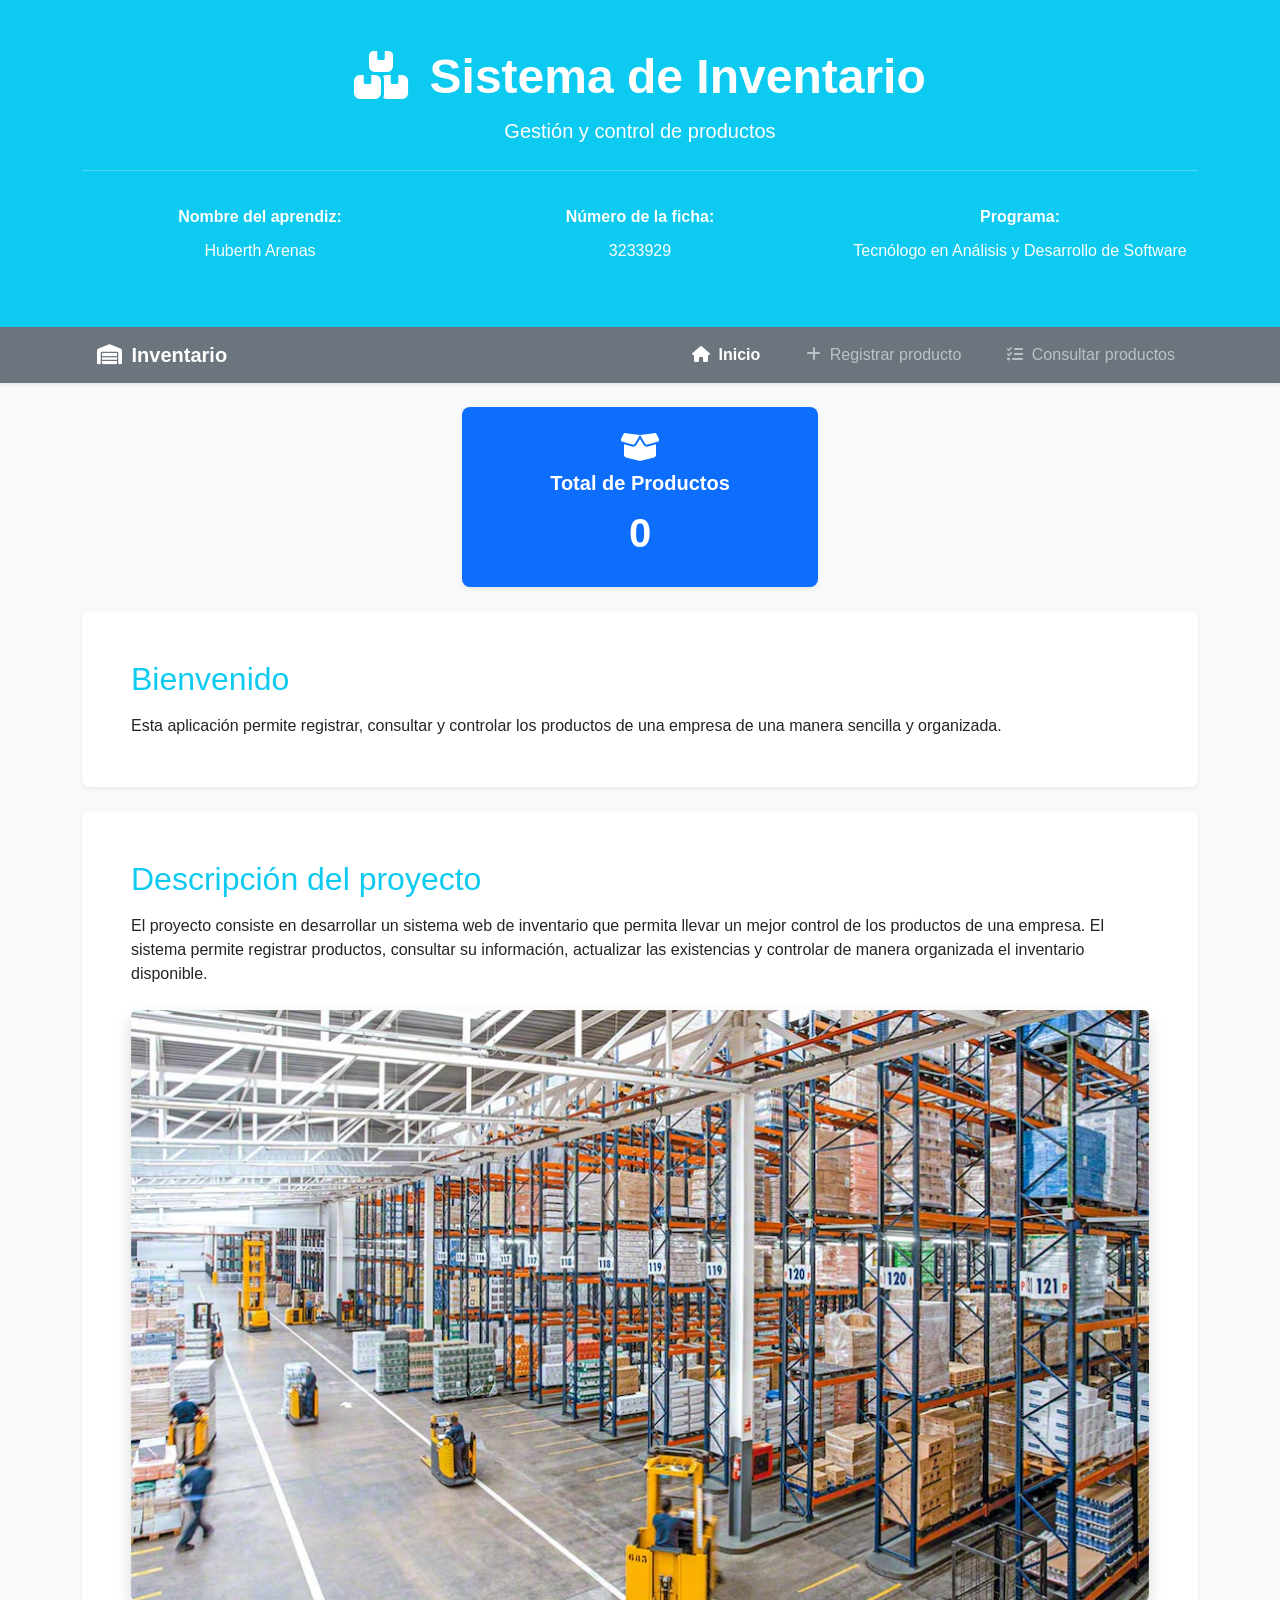
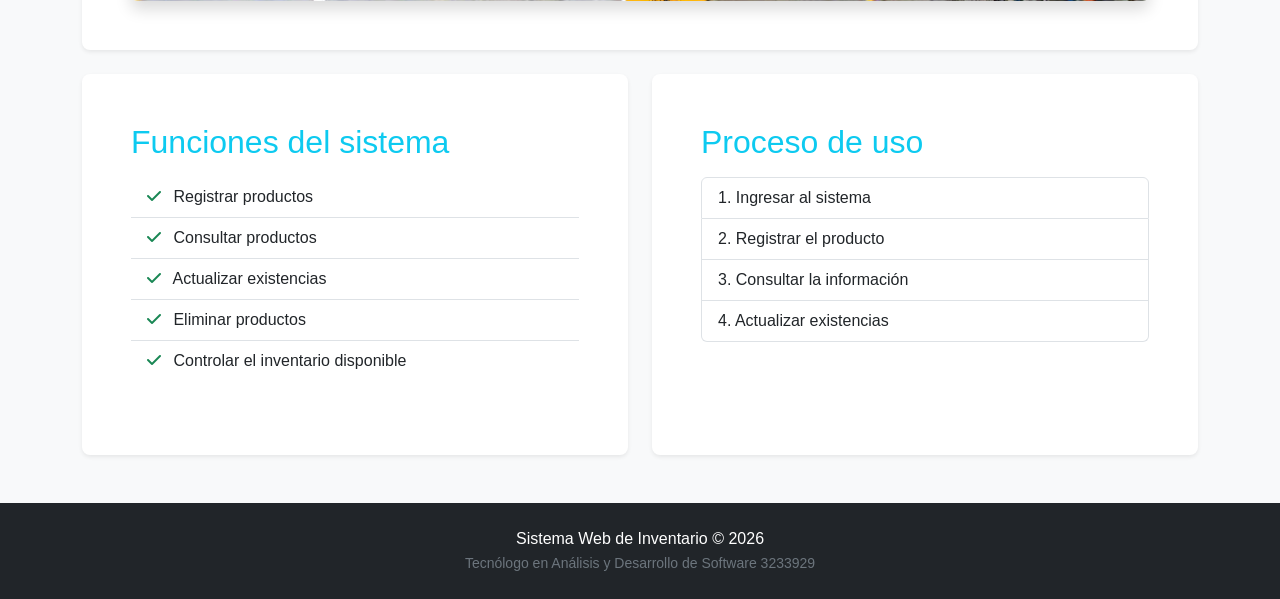
<file: index.html>
<!DOCTYPE html>
<html lang="es">
<head>
    <meta charset="UTF-8">
    <meta name="viewport" content="width=device-width, initial-scale=1.0">
    <title>Sistema de Inventario</title>

    <!-- Bootstrap CSS -->
    <link href="https://cdn.jsdelivr.net/npm/bootstrap@5.3.3/dist/css/bootstrap.min.css" rel="stylesheet">

    <!-- CSS propio -->
    <link rel="stylesheet" href="static/css/estilos.css">

    <!-- Font Awesome (Iconos) -->
    <link rel="stylesheet" href="https://cdnjs.cloudflare.com/ajax/libs/font-awesome/6.4.0/css/all.min.css">

</head>

<body class="bg-light">

    <!-- ENCABEZADO -->
    <header class="bg-info text-white text-center py-5 shadow-sm">

        <div class="container">

            <h1 class="display-5 fw-bold">
                <i class="fa-solid fa-boxes-stacked me-2"></i>
                Sistema de Inventario
            </h1>

            <p class="lead">
                Gestión y control de productos
            </p>

            <hr class="my-4">

            <div class="row justify-content-center">

                <div class="col-md-4">
                    <p class="mb-1">
                        <strong>Nombre del aprendiz:</strong>
                    </p>
                    <p>Huberth Arenas</p>
                </div>

                <div class="col-md-4">
                    <p class="mb-1">
                        <strong>Número de la ficha:</strong>
                    </p>
                    <p>3233929</p>
                </div>

                <div class="col-md-4">
                    <p class="mb-1">
                        <strong>Programa:</strong>
                    </p>
                    <p>Tecnólogo en Análisis y Desarrollo de Software</p>
                </div>

            </div>

        </div>

    </header>


    <!-- MENÚ -->
    <nav class="navbar navbar-expand-lg navbar-dark bg-secondary mb-4 shadow-sm">

        <div class="container">

            <a class="navbar-brand fw-bold" href="index.html">
                <i class="fa-solid fa-warehouse me-1"></i> Inventario
            </a>

            <div class="navbar-nav">

                <a class="nav-link active fw-bold" href="index.html">
                    <i class="fa-solid fa-house me-1"></i> Inicio
                </a>

                <a class="nav-link" href="registrar.html">
                    <i class="fa-solid fa-plus me-1"></i> Registrar producto
                </a>

                <a class="nav-link" href="productos.html">
                    <i class="fa-solid fa-list-check me-1"></i> Consultar productos
                </a>

            </div>

        </div>

    </nav>


    <!-- CONTENIDO PRINCIPAL -->
    <main class="container my-4">

        <!-- Indicador del Total de Productos (Centrado y dentro del container) -->
        <div class="row justify-content-center mb-4">
            <div class="col-md-4 col-sm-6">
                <div class="card text-white bg-primary shadow-sm border-0 rounded-3">
                    <div class="card-body text-center py-4">
                        <i class="fa-solid fa-box-open fa-2x mb-2"></i>
                        <h5 class="card-title fw-semibold">Total de Productos</h5>
                        <p class="card-text fs-1 fw-bold m-0" id="totalProductosIndex">0</p>
                    </div>
                </div>
            </div>
        </div>

        <!-- BIENVENIDA -->
        <section class="card shadow-sm border-0 rounded-3 mb-4">

            <div class="card-body p-4">

                <h2 class="text-info mb-3">
                    Bienvenido
                </h2>

                <p class="card-text">
                    Esta aplicación permite registrar, consultar y controlar
                    los productos de una empresa de una manera sencilla y organizada.
                </p>

            </div>

        </section>


        <!-- DESCRIPCIÓN -->
        <section class="card shadow-sm border-0 rounded-3 mb-4">

            <div class="card-body p-4">

                <h2 class="text-info mb-3">
                    Descripción del proyecto
                </h2>

                <p>
                    El proyecto consiste en desarrollar un sistema web de inventario
                    que permita llevar un mejor control de los productos de una
                    empresa. El sistema permite registrar productos, consultar su
                    información, actualizar las existencias y controlar de manera
                    organizada el inventario disponible.
                </p>

                <div class="text-center mt-4">

                    <img src="static/img/inventario.jpg" class="img-fluid rounded shadow" 
                    alt="Imagen relacionada con el sistema de inventario">

                </div>

            </div>

        </section>


        <!-- FUNCIONES Y PROCESO -->
        <div class="row g-4">

            <!-- FUNCIONES -->
            <div class="col-md-6">

                <section class="card shadow-sm border-0 rounded-3 h-100">

                    <div class="card-body p-4">

                        <h2 class="text-info">
                            Funciones del sistema
                        </h2>

                        <ul class="list-group list-group-flush mt-3">

                            <li class="list-group-item">
                                <i class="fa-solid fa-check text-success me-2"></i> Registrar productos
                            </li>

                            <li class="list-group-item">
                                <i class="fa-solid fa-check text-success me-2"></i> Consultar productos
                            </li>

                            <li class="list-group-item">
                                <i class="fa-solid fa-check text-success me-2"></i> Actualizar existencias
                            </li>

                            <li class="list-group-item">
                                <i class="fa-solid fa-check text-success me-2"></i> Eliminar productos
                            </li>

                            <li class="list-group-item">
                                <i class="fa-solid fa-check text-success me-2"></i> Controlar el inventario disponible
                            </li>

                        </ul>

                    </div>

                </section>

            </div>


            <!-- PROCESO -->
            <div class="col-md-6">

                <section class="card shadow-sm border-0 rounded-3 h-100">

                    <div class="card-body p-4">

                        <h2 class="text-info">
                            Proceso de uso
                        </h2>

                        <ol class="list-group list-group-numbered mt-3">

                            <li class="list-group-item">
                                Ingresar al sistema
                            </li>

                            <li class="list-group-item">
                                Registrar el producto
                            </li>

                            <li class="list-group-item">
                                Consultar la información
                            </li>

                            <li class="list-group-item">
                                Actualizar existencias
                            </li>

                        </ol>

                    </div>

                </section>

            </div>

        </div>

    </main>


    <!-- PIE DE PÁGINA -->
    <footer class="bg-dark text-white text-center py-4 mt-5">

        <p class="mb-0">
            Sistema Web de Inventario &copy; 2026
            <br>
            <small class="text-secondary">Tecnólogo en Análisis y Desarrollo de Software 3233929</small>
        </p>

    </footer>

    <!-- Bootstrap JS -->
    <script src="https://cdn.jsdelivr.net/npm/bootstrap@5.3.3/dist/js/bootstrap.bundle.min.js"></script>

    <!-- JAVASCRIPT PROPIO (NECESARIO PARA CARGAR EL CONTADOR) -->
    <script src="static/js/app.js"></script>

</body>
</html>
</file>
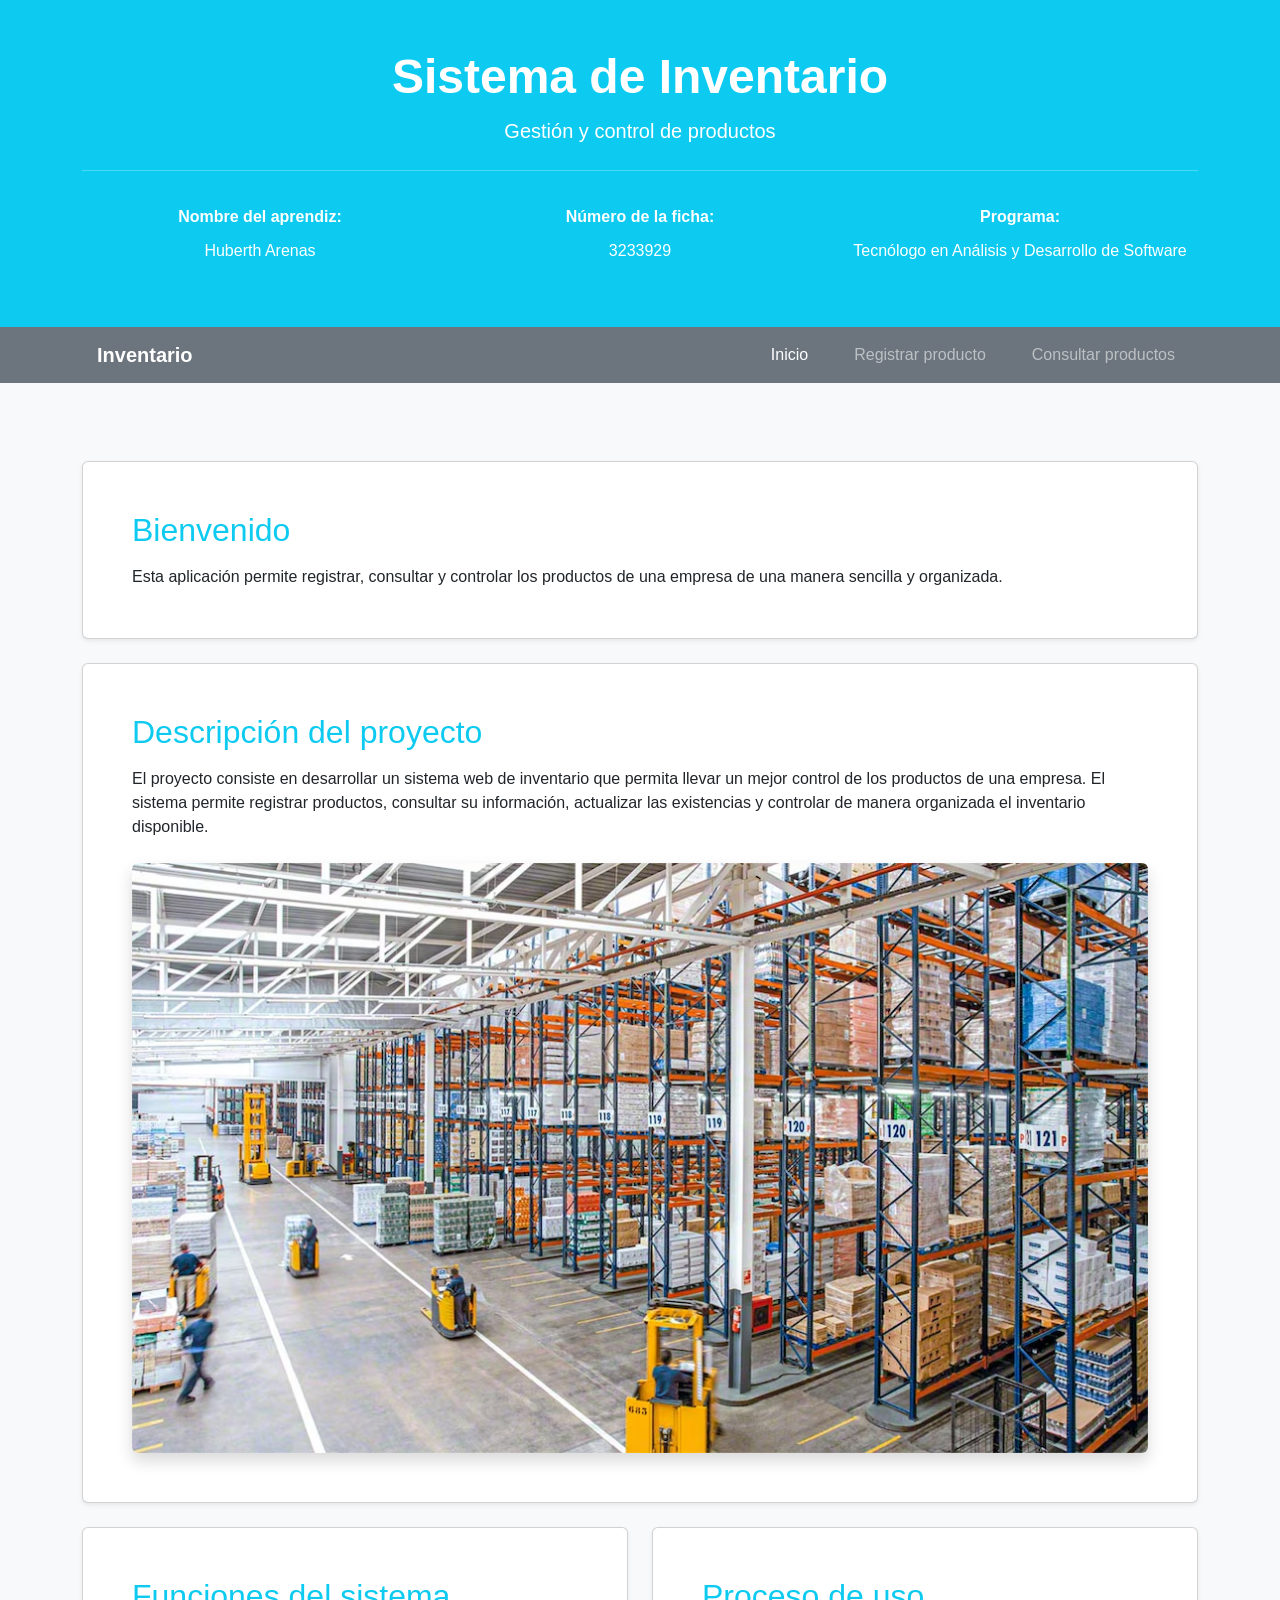
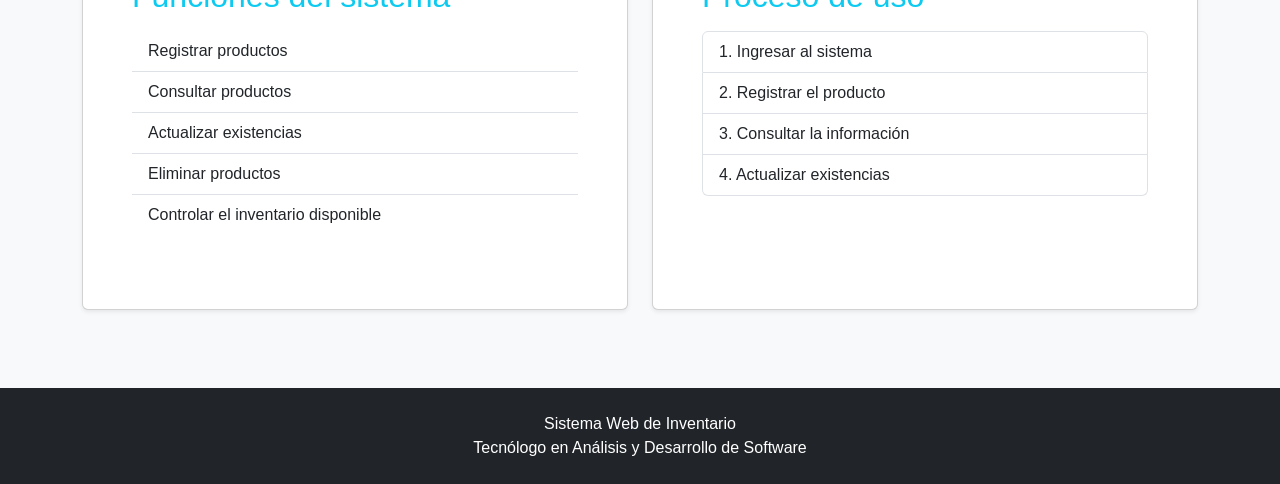
<file: static/index.html>
<!DOCTYPE html>
<html lang="es">
<head>
    <meta charset="UTF-8">
    <meta name="viewport" content="width=device-width, initial-scale=1.0">
    <title>Sistema de Inventario</title>

    <!-- Bootstrap CSS -->
    <link href="https://cdn.jsdelivr.net/npm/bootstrap@5.3.8/dist/css/bootstrap.min.css" rel="stylesheet">

    <!-- CSS propio -->
    <link rel="stylesheet" href="css/estilos.css">

    <!-- Font Awesome (Iconos) -->
    <link rel="stylesheet" href="https://cdnjs.cloudflare.com/ajax/libs/font-awesome/6.4.0/css/all.min.css">

</head>

<body class="bg-light">

    <!-- ENCABEZADO -->
    <header class="bg-info text-white text-center py-5">

        <div class="container">

            <h1 class="display-5 fw-bold">
                Sistema de Inventario
            </h1>

            <p class="lead">
                Gestión y control de productos
            </p>

            <hr class="my-4">

            <div class="row justify-content-center">

                <div class="col-md-4">
                    <p class="mb-1">
                        <strong>Nombre del aprendiz:</strong>
                    </p>
                    <p>Huberth Arenas</p>
                </div>

                <div class="col-md-4">
                    <p class="mb-1">
                        <strong>Número de la ficha:</strong>
                    </p>
                    <p>3233929</p>
                </div>

                <div class="col-md-4">
                    <p class="mb-1">
                        <strong>Programa:</strong>
                    </p>
                    <p>Tecnólogo en Análisis y Desarrollo de Software</p>
                </div>

            </div>

        </div>

    </header>


    <!-- MENÚ -->
    <nav class="navbar navbar-expand-lg navbar-dark bg-secondary">

        <div class="container">

            <a class="navbar-brand fw-bold" href="index.html">
                Inventario
            </a>

            <div class="navbar-nav">

                <a class="nav-link active" href="index.html">
                    Inicio
                </a>

                <a class="nav-link" href="registrar.html">
                    Registrar producto
                </a>

                <a class="nav-link" href="productos.html">
                    Consultar productos
                </a>

            </div>

        </div>

    </nav>


    <!-- CONTENIDO PRINCIPAL -->
    <main class="container py-5">

        <!-- BIENVENIDA -->
        <section class="card shadow-sm mb-4">

            <div class="card-body p-4">

                <h2 class="text-info mb-3">
                    Bienvenido
                </h2>

                <p class="card-text">
                    Esta aplicación permite registrar, consultar y controlar
                    los productos de una empresa de una manera sencilla y organizada.
                </p>

            </div>

        </section>


        <!-- DESCRIPCIÓN -->
        <section class="card shadow-sm mb-4">

            <div class="card-body p-4">

                <h2 class="text-info mb-3">
                    Descripción del proyecto
                </h2>

                <p>
                    El proyecto consiste en desarrollar un sistema web de inventario
                    que permita llevar un mejor control de los productos de una
                    empresa. El sistema permite registrar productos, consultar su
                    información, actualizar las existencias y controlar de manera
                    organizada el inventario disponible.
                </p>

                <div class="text-center mt-4">

                    <img src="img/inventario.jpg"
                         class="img-fluid rounded shadow"
                         alt="Imagen relacionada con el sistema de inventario">

                </div>

            </div>

        </section>


        <!-- FUNCIONES Y PROCESO -->
        <div class="row g-4">

            <!-- FUNCIONES -->
            <div class="col-md-6">

                <section class="card shadow-sm h-100">

                    <div class="card-body p-4">

                        <h2 class="text-info">
                            Funciones del sistema
                        </h2>

                        <ul class="list-group list-group-flush mt-3">

                            <li class="list-group-item">
                                Registrar productos
                            </li>

                            <li class="list-group-item">
                                Consultar productos
                            </li>

                            <li class="list-group-item">
                                Actualizar existencias
                            </li>

                            <li class="list-group-item">
                                Eliminar productos
                            </li>

                            <li class="list-group-item">
                                Controlar el inventario disponible
                            </li>

                        </ul>

                    </div>

                </section>

            </div>


            <!-- PROCESO -->
            <div class="col-md-6">

                <section class="card shadow-sm h-100">

                    <div class="card-body p-4">

                        <h2 class="text-info">
                            Proceso de uso
                        </h2>

                        <ol class="list-group list-group-numbered mt-3">

                            <li class="list-group-item">
                                Ingresar al sistema
                            </li>

                            <li class="list-group-item">
                                Registrar el producto
                            </li>

                            <li class="list-group-item">
                                Consultar la información
                            </li>

                            <li class="list-group-item">
                                Actualizar existencias
                            </li>

                        </ol>

                    </div>

                </section>

            </div>

        </div>

    </main>


    <!-- PIE DE PÁGINA -->
    <footer class="bg-dark text-white text-center py-4 mt-4">

        <p class="mb-0">
            Sistema Web de Inventario
            <br>
            Tecnólogo en Análisis y Desarrollo de Software
        </p>

    </footer>

</body>

</html>
</file>
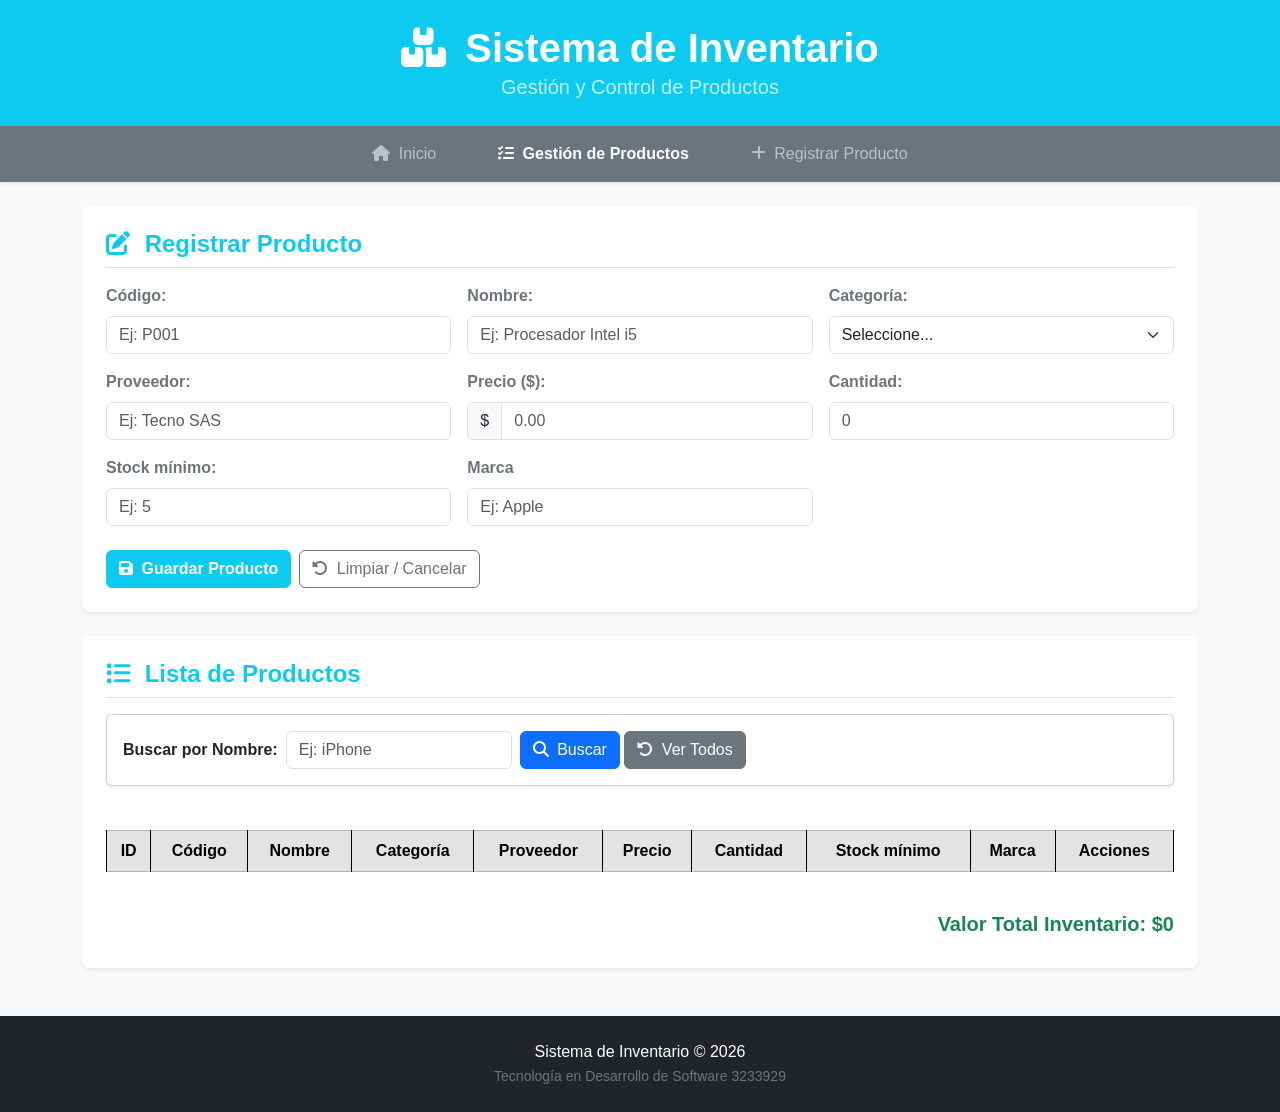
<file: productos.html>
<!DOCTYPE html>
<html lang="es">

<head>

    <meta charset="UTF-8">

    <meta name="viewport" content="width=device-width, initial-scale=1.0">

    <title>Gestión de Productos - Sistema de Inventario</title>


    <!-- =====================================================
         BOOTSTRAP 5
         ===================================================== -->

    <link
        href="https://cdn.jsdelivr.net/npm/bootstrap@5.3.3/dist/css/bootstrap.min.css"
        rel="stylesheet">


    <!-- =====================================================
         FONT AWESOME
         ===================================================== -->

    <link
        rel="stylesheet"
        href="https://cdnjs.cloudflare.com/ajax/libs/font-awesome/6.4.0/css/all.min.css">


    <!-- =====================================================
         CSS PROPIO
         ===================================================== -->

    <link rel="stylesheet" href="static/css/estilos.css">

</head>


<body class="bg-light">


    <!-- =====================================================
         ENCABEZADO PRINCIPAL
         ===================================================== -->

    <header class="bg-info text-white text-center py-4 shadow-sm">

        <div class="container">

            <h1 class="fw-bold m-0">

                <i class="fa-solid fa-boxes-stacked me-2"></i>

                Sistema de Inventario

            </h1>

            <p class="lead m-0 opacity-75">

                Gestión y Control de Productos

            </p>

        </div>

    </header>



    <!-- =====================================================
         MENÚ DE NAVEGACIÓN
         ===================================================== -->

    <nav class="navbar navbar-expand-lg navbar-dark bg-secondary mb-4 shadow-sm">

        <div class="container">


            <!-- Botón para dispositivos pequeños -->

            <button
                class="navbar-toggler"
                type="button"
                data-bs-toggle="collapse"
                data-bs-target="#menuNavegacion">

                <span class="navbar-toggler-icon"></span>

            </button>


            <div
                class="collapse navbar-collapse justify-content-center"
                id="menuNavegacion">


                <ul class="navbar-nav gap-3">


                    <!-- Inicio -->

                    <li class="nav-item">

                        <a
                            class="nav-link"
                            href="index.html">

                            <i class="fa-solid fa-house me-1"></i>

                            Inicio

                        </a>

                    </li>


                    <!-- Gestión de productos -->

                    <li class="nav-item">

                        <a
                            class="nav-link active fw-bold"
                            href="productos.html">

                            <i class="fa-solid fa-list-check me-1"></i>

                            Gestión de Productos

                        </a>

                    </li>


                    <!-- Registrar producto -->

                    <li class="nav-item">

                        <a
                            class="nav-link"
                            href="registrar.html">

                            <i class="fa-solid fa-plus me-1"></i>

                            Registrar Producto

                        </a>

                    </li>

                </ul>

            </div>

        </div>

    </nav>



    <!-- =====================================================
         CONTENEDOR PRINCIPAL
         ===================================================== -->

    <main class="container my-4">


        <!-- =================================================
             MENSAJES DE ALERTA
             ================================================= -->

        <div id="alertaMensaje"></div>



        <!-- =================================================
             FORMULARIO DE REGISTRO / ACTUALIZACIÓN
             ================================================= -->

        <section
            class="card border-0 shadow-sm rounded-3 p-4 mb-4 bg-white">


            <!-- Título del formulario -->

            <h2
                class="h4 text-info fw-bold mb-3 border-bottom pb-2"
                id="formTitulo">

                <i class="fa-solid fa-pen-to-square me-2"></i>

                Registrar Producto

            </h2>



            <!-- Formulario -->

            <form id="formProducto">


                <div class="row g-3">


                    <!-- =================================================
                         CÓDIGO
                         ================================================= -->

                    <div class="col-12 col-md-4">

                        <label
                            for="codigo"
                            class="form-label fw-semibold text-secondary">

                            Código:

                        </label>

                        <input
                            type="text"
                            class="form-control"
                            id="codigo"
                            name="codigo"
                            placeholder="Ej: P001"
                            required>

                    </div>



                    <!-- =================================================
                         NOMBRE
                         ================================================= -->

                    <div class="col-12 col-md-4">

                        <label
                            for="nombre"
                            class="form-label fw-semibold text-secondary">

                            Nombre:

                        </label>

                        <input
                            type="text"
                            class="form-control"
                            id="nombre"
                            name="nombre"
                            placeholder="Ej: Procesador Intel i5"
                            required>

                    </div>



                    <!-- =================================================
                         CATEGORÍA
                         ================================================= -->

                    <div class="col-12 col-md-4">

                        <label
                            for="categoria"
                            class="form-label fw-semibold text-secondary">

                            Categoría:

                        </label>

                        <select
                            class="form-select"
                            id="categoria"
                            name="categoria"
                            required>

                            <option value="">
                                Seleccione...
                            </option>

                            <option value="Tecnología">
                                Tecnología
                            </option>

                            <option value="Papelería">
                                Papelería
                            </option>

                            <option value="Accesorios">
                                Accesorios
                            </option>

                            <option value="Otros">
                                Otros
                            </option>

                        </select>

                    </div>



                    <!-- =================================================
                         PROVEEDOR
                         ================================================= -->

                    <div class="col-12 col-md-4">

                        <label
                            for="proveedor"
                            class="form-label fw-semibold text-secondary">

                            Proveedor:

                        </label>

                        <input
                            type="text"
                            class="form-control"
                            id="proveedor"
                            name="proveedor"
                            placeholder="Ej: Tecno SAS"
                            required>

                    </div>



                    <!-- =================================================
                         PRECIO
                         ================================================= -->

                    <div class="col-12 col-md-4">

                        <label
                            for="precio"
                            class="form-label fw-semibold text-secondary">

                            Precio ($):

                        </label>


                        <div class="input-group">

                            <span class="input-group-text">
                                $
                            </span>

                            <input
                                type="number"
                                class="form-control"
                                id="precio"
                                name="precio"
                                step="0.01"
                                min="0"
                                placeholder="0.00"
                                required>

                        </div>

                    </div>



                    <!-- =================================================
                         CANTIDAD
                         ================================================= -->

                    <div class="col-12 col-md-4">

                        <label
                            for="cantidad"
                            class="form-label fw-semibold text-secondary">

                            Cantidad:

                        </label>

                        <input
                            type="number"
                            class="form-control"
                            id="cantidad"
                            name="cantidad"
                            min="0"
                            placeholder="0"
                            required>

                    </div>



                    <!-- =================================================
                         STOCK MÍNIMO
                         ================================================= -->

                    <div class="col-12 col-md-4">

                        <label
                            for="stock_minimo"
                            class="form-label fw-semibold text-secondary">

                            Stock mínimo:

                        </label>

                        <input
                            type="number"
                            class="form-control"
                            id="stock_minimo"
                            name="stock_minimo"
                            min="0"
                            placeholder="Ej: 5"
                            required>

                    </div>


                    <!-- =================================================
                         Marca
                         ================================================= -->
                    <div class="col-12 col-md-4">

                        <label
                            for="marca"
                            class="form-label fw-semibold text-secondary">

                            Marca

                        </label>

                        <input
                            type="text"
                            class="form-control"
                            id="marca"
                            name="marca"
                            placeholder="Ej: Apple"
                            required>

                    </div>

                </div>



                <!-- =================================================
                     BOTONES DEL FORMULARIO
                     ================================================= -->

                <div class="mt-4 d-flex gap-2">


                    <!-- Guardar -->

                    <button
                        type="submit"
                        id="btnGuardar"
                        class="btn btn-info fw-semibold text-white">

                        <i class="fa-solid fa-floppy-disk me-1"></i>

                        Guardar Producto

                    </button>



                    <!-- Cancelar / Limpiar -->

                    <button
                        type="button"
                        id="btnCancelar"
                        class="btn btn-outline-secondary text-secondary"
                        onclick="cancelarEdicion()">

                        <i class="fa-solid fa-rotate-left me-1"></i>

                        Limpiar / Cancelar

                    </button>

                </div>

            </form>

        </section>



        <!-- =====================================================
             LISTA DE PRODUCTOS
             ===================================================== -->

        <section
            class="card border-0 shadow-sm rounded-3 p-4 bg-white">


            <!-- Título -->

            <h2 class="h4 text-info fw-bold mb-3 border-bottom pb-2">

                <i class="fa-solid fa-list me-2"></i>

                Lista de Productos

            </h2>

            <div class="card mb-4 shadow-sm">
    <div class="card-body">
        <div class="row g-2 align-items-center">
            <div class="col-auto">
                <label for="buscarNombre" class="col-form-label fw-bold">Buscar por Nombre:</label>
            </div>
            <div class="col-auto">
                <input type="text" id="buscarNombre" class="form-control" placeholder="Ej: iPhone">
            </div>
            <div class="col-auto">
                <button type="button" class="btn btn-primary" onclick="buscarProductoPorNombre()">
                    <i class="fa-solid fa-magnifying-glass me-1"></i> Buscar
                </button>
                <button type="button" class="btn btn-secondary" onclick="limpiarBusqueda()">
                    <i class="fa-solid fa-rotate-left me-1"></i> Ver Todos
                </button>
            </div>
        </div>
    </div>
</div>

            <!-- =================================================
                 TABLA
                 ================================================= -->

            <div class="table-responsive">

                <table
                    class="table table-bordered table-hover text-center align-middle">


                    <!-- Encabezado -->

                    <thead class="table-secondary">

                        <tr>

                            <th>ID</th>

                            <th>Código</th>

                            <th>Nombre</th>

                            <th>Categoría</th>

                            <th>Proveedor</th>

                            <th>Precio</th>

                            <th>Cantidad</th>

                            <th>Stock mínimo</th>

                            <th>Marca</th>

                            <th>Acciones</th>

                        </tr>

                    </thead>



                    <!-- Productos -->

                    <tbody id="tablaProductos">

                        <!-- JavaScript cargará los productos aquí -->

                    </tbody>


                </table>

            </div>



            <!-- =================================================
                 VALOR TOTAL DEL INVENTARIO
                 ================================================= -->

            <div class="text-end mt-4">

                <h5 class="fw-bold text-success">

                    Valor Total Inventario:

                    <span id="totalInventario">

                        $0

                    </span>

                </h5>

            </div>

        </section>

    </main>



    <!-- =====================================================
         PIE DE PÁGINA
         ===================================================== -->

    <footer
        class="bg-dark text-white text-center py-4 mt-5">

        <div class="container">

            <p class="m-0">

                Sistema de Inventario &copy; 2026

            </p>

            <small class="text-secondary">

                Tecnología en Desarrollo de Software 3233929

            </small>

        </div>

    </footer>



    <!-- =====================================================
         BOOTSTRAP JS
         ===================================================== -->

    <script
        src="https://cdn.jsdelivr.net/npm/bootstrap@5.3.3/dist/js/bootstrap.bundle.min.js">
    </script>



    <!-- =====================================================
         JAVASCRIPT PROPIO
         ===================================================== -->

    <!-- CORRECTO -->
    <script src="static/js/app.js"></script>

</body>

</html>
</file>
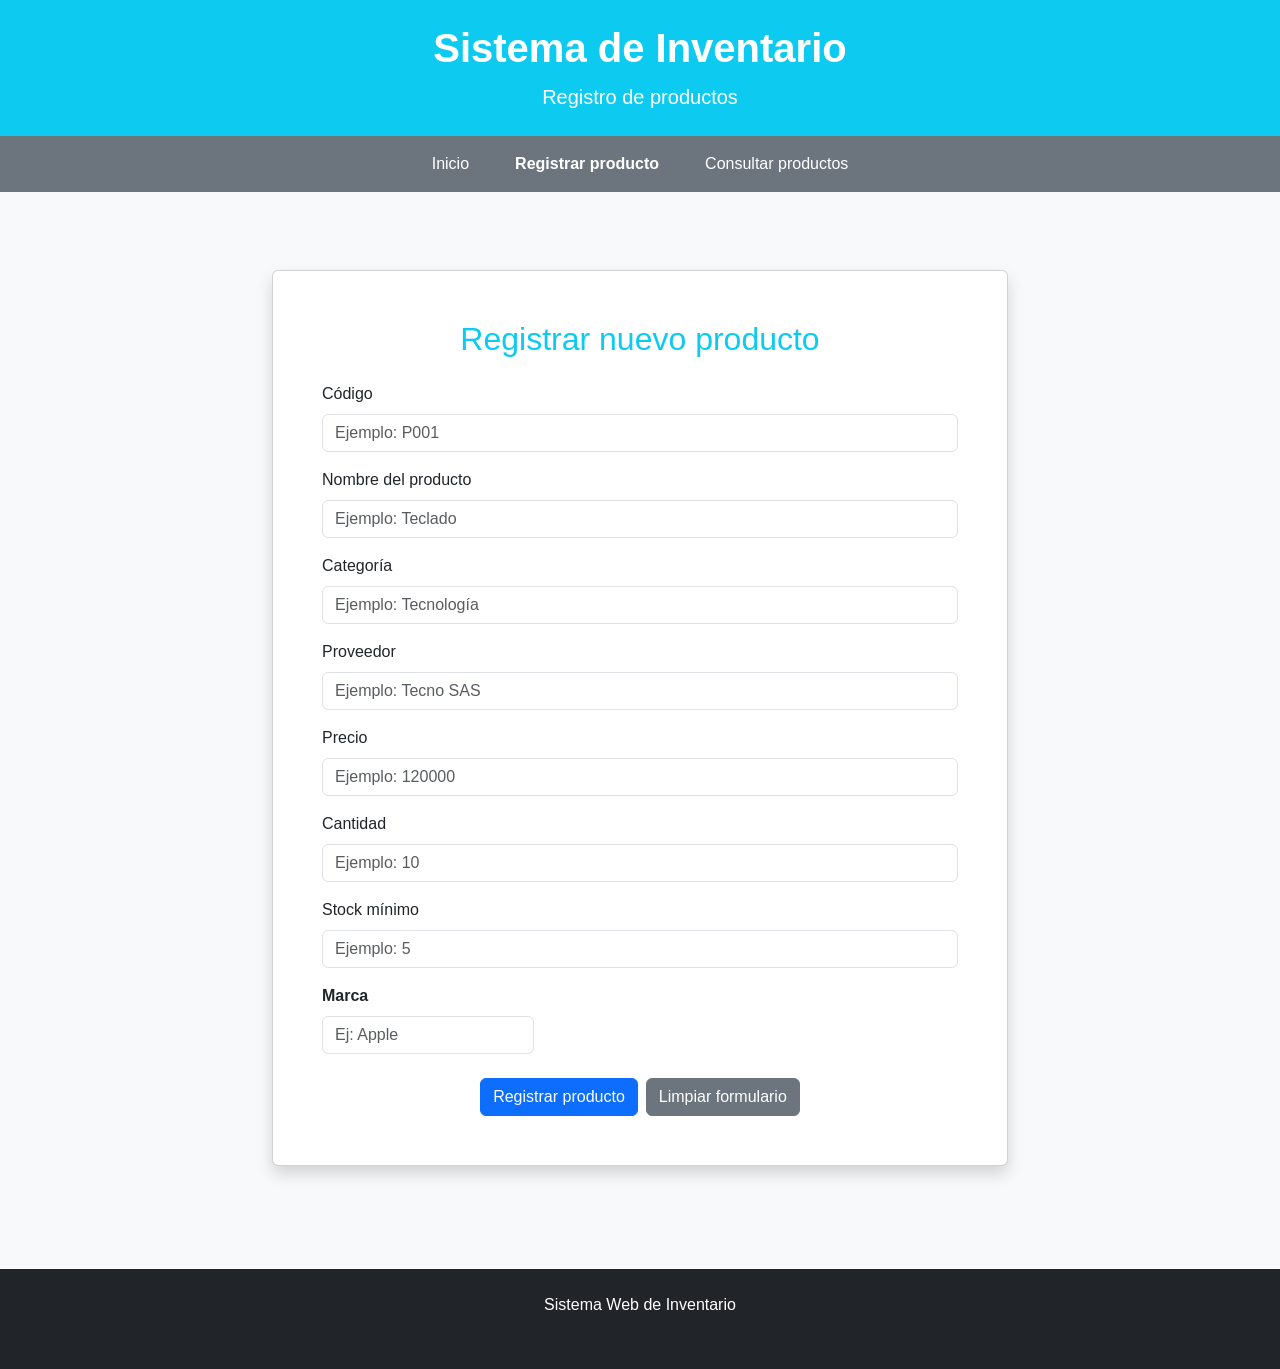
<file: registrar.html>
<!DOCTYPE html>
<html lang="es">

<head>
    <meta charset="UTF-8">
    <meta name="viewport" content="width=device-width, initial-scale=1.0">

    <title>Registrar producto</title>

    <!-- Bootstrap CSS -->
    <link href="https://cdn.jsdelivr.net/npm/bootstrap@5.3.8/dist/css/bootstrap.min.css" rel="stylesheet">

    <!-- CSS propio -->
    <link rel="stylesheet" href="static/css/estilos.css">
</head>

<body class="bg-light">

    <!-- =====================================================
         ENCABEZADO
         ===================================================== -->

    <header class="bg-info text-white text-center py-4 shadow">

        <div class="container">

            <h1 class="fw-bold">
                Sistema de Inventario
            </h1>

            <p class="lead mb-0">
                Registro de productos
            </p>

        </div>

    </header>


    <!-- =====================================================
         MENÚ DE NAVEGACIÓN
         ===================================================== -->

    <nav class="navbar navbar-dark bg-secondary">

        <div class="container justify-content-center">

            <div class="navbar-nav flex-row gap-3">

                <a class="nav-link text-white" href="index.html">
                    Inicio
                </a>

                <a class="nav-link text-white fw-bold" href="registrar.html">
                    Registrar producto
                </a>

                <a class="nav-link text-white" href="productos.html">
                    Consultar productos
                </a>

            </div>

        </div>

    </nav>


    <!-- =====================================================
         CONTENIDO PRINCIPAL
         ===================================================== -->

    <main class="container py-5">

        <div class="row justify-content-center">

            <div class="col-lg-8">

                <section class="card shadow">

                    <div class="card-body p-4">

                        <h2 class="text-center text-info mb-4">
                            Registrar nuevo producto
                        </h2>


                        <!-- =================================================
                             FORMULARIO DE REGISTRO
                             ================================================= -->

                        <form id="formProducto">


                            <!-- Código -->
                            <div class="mb-3">

                                <label for="codigo" class="form-label">
                                    Código
                                </label>

                                <input
                                    type="text"
                                    id="codigo"
                                    name="codigo"
                                    class="form-control"
                                    placeholder="Ejemplo: P001"
                                    required>

                            </div>


                            <!-- Nombre -->
                            <div class="mb-3">

                                <label for="nombre" class="form-label">
                                    Nombre del producto
                                </label>

                                <input
                                    type="text"
                                    id="nombre"
                                    name="nombre"
                                    class="form-control"
                                    placeholder="Ejemplo: Teclado"
                                    required>

                            </div>


                            <!-- Categoría -->
                            <div class="mb-3">

                                <label for="categoria" class="form-label">
                                    Categoría
                                </label>

                                <input
                                    type="text"
                                    id="categoria"
                                    name="categoria"
                                    class="form-control"
                                    placeholder="Ejemplo: Tecnología"
                                    required>

                            </div>


                            <!-- Proveedor -->
                            <div class="mb-3">

                                <label for="proveedor" class="form-label">
                                    Proveedor
                                </label>

                                <input
                                    type="text"
                                    id="proveedor"
                                    name="proveedor"
                                    class="form-control"
                                    placeholder="Ejemplo: Tecno SAS"
                                    required>

                            </div>


                            <!-- Precio -->
                            <div class="mb-3">

                                <label for="precio" class="form-label">
                                    Precio
                                </label>

                                <input
                                    type="number"
                                    id="precio"
                                    name="precio"
                                    class="form-control"
                                    placeholder="Ejemplo: 120000"
                                    min="0"
                                    step="0.01"
                                    required>

                            </div>


                            <!-- Cantidad -->
                            <div class="mb-3">

                                <label for="cantidad" class="form-label">
                                    Cantidad
                                </label>

                                <input
                                    type="number"
                                    id="cantidad"
                                    name="cantidad"
                                    class="form-control"
                                    placeholder="Ejemplo: 10"
                                    min="0"
                                    required>

                            </div>


                            <!-- Stock mínimo -->
                            <div class="mb-3">

                                <label for="stock_minimo" class="form-label">
                                    Stock mínimo
                                </label>

                                <input
                                    type="number"
                                    id="stock_minimo"
                                    name="stock_minimo"
                                    class="form-control"
                                    placeholder="Ejemplo: 5"
                                    min="0"
                                    required>

                            </div>

                            <!-- =================================================
                         Marca
                         ================================================= -->
                    <div class="col-12 col-md-4">

                        <label
                            for="marca"
                            class="form-label fw-semibold text-Primary">

                            Marca

                        </label>

                        <input
                            type="text"
                            class="form-control"
                            id="marca"
                            name="marca"
                            placeholder="Ej: Apple"
                            required>

                    </div>


                            <!-- =================================================
                                 BOTONES
                                 ================================================= -->

                            <div class="d-flex gap-2 justify-content-center mt-4">

                                <button
                                    type="submit"
                                    class="btn btn-primary">

                                    Registrar producto

                                </button>


                                <button
                                    type="reset"
                                    class="btn btn-secondary">

                                    Limpiar formulario

                                </button>

                            </div>

                        </form>

                    </div>

                </section>

            </div>

        </div>

    </main>


    <!-- =====================================================
         PIE DE PÁGINA
         ===================================================== -->

    <footer class="bg-dark text-white text-center py-4">

        <div class="container">

            <p class="mb-1">
                Sistema Web de Inventario
            </p>

            <small class="text-muted">
                Tecnólogo en Análisis y Desarrollo de Software (ADSO)
            </small>

        </div>

    </footer>


    <!-- =====================================================
         JAVASCRIPT
         ===================================================== -->

    <!-- Bootstrap JavaScript -->
    <script src="https://cdn.jsdelivr.net/npm/bootstrap@5.3.3/dist/js/bootstrap.bundle.min.js"></script>

    <!-- JavaScript propio -->
    <script src="static/js/app.js"></script>

</body>

</html>
</file>
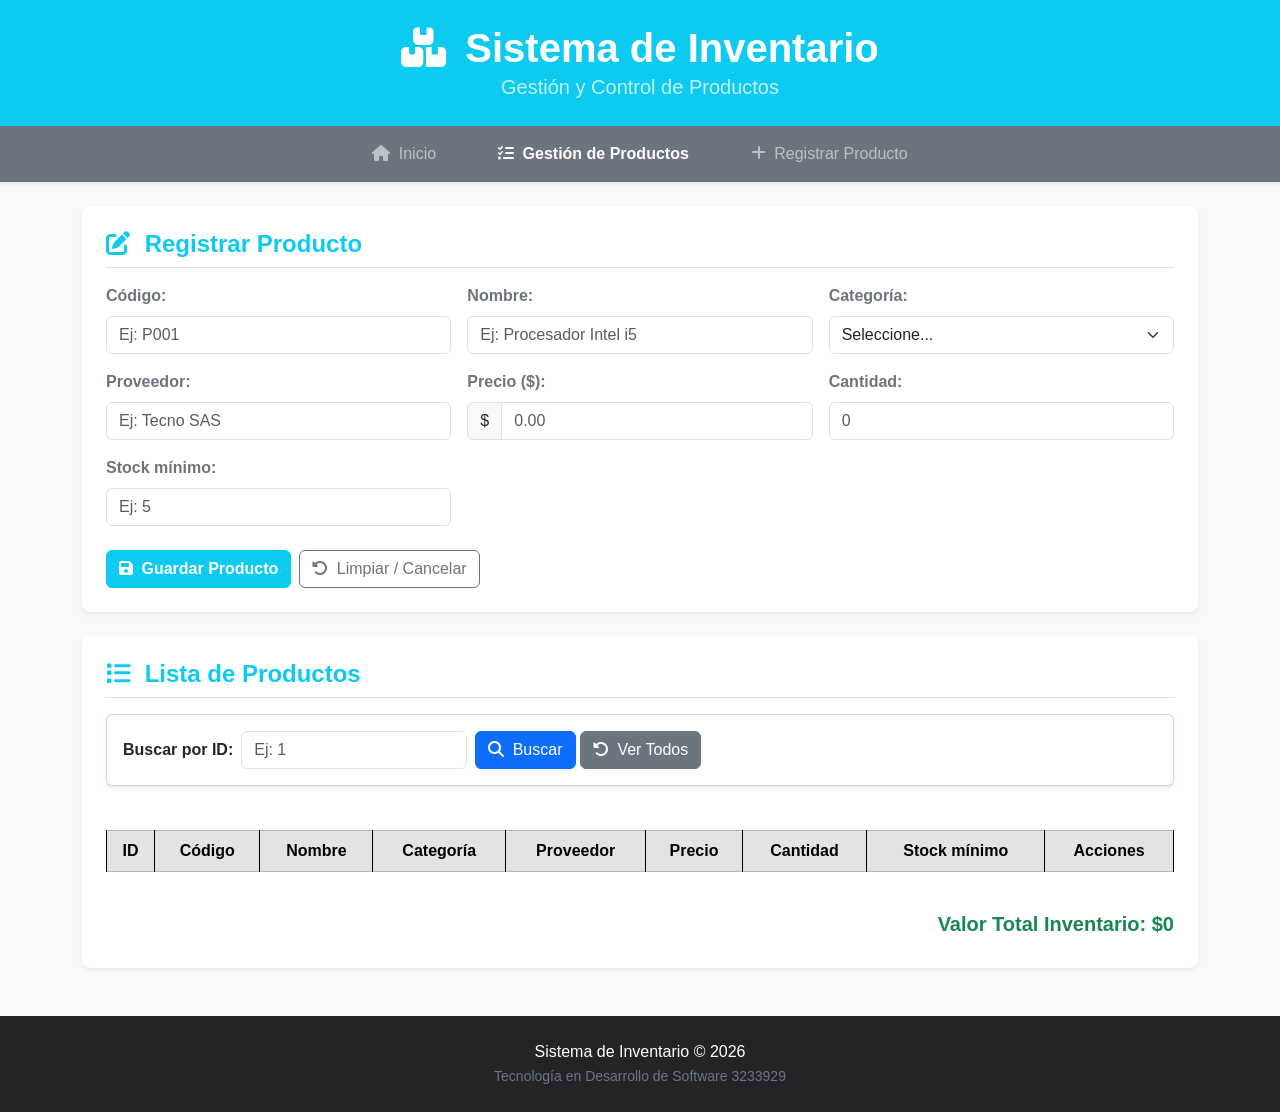
<file: static/productos.html>
<!DOCTYPE html>
<html lang="es">

<head>

    <meta charset="UTF-8">

    <meta name="viewport" content="width=device-width, initial-scale=1.0">

    <title>Gestión de Productos - Sistema de Inventario</title>


    <!-- =====================================================
         BOOTSTRAP 5
         ===================================================== -->

    <link
        href="https://cdn.jsdelivr.net/npm/bootstrap@5.3.3/dist/css/bootstrap.min.css"
        rel="stylesheet">


    <!-- =====================================================
         FONT AWESOME
         ===================================================== -->

    <link
        rel="stylesheet"
        href="https://cdnjs.cloudflare.com/ajax/libs/font-awesome/6.4.0/css/all.min.css">


    <!-- =====================================================
         CSS PROPIO
         ===================================================== -->

    <link
        rel="stylesheet"
        href="css/estilos.css">

</head>


<body class="bg-light">


    <!-- =====================================================
         ENCABEZADO PRINCIPAL
         ===================================================== -->

    <header class="bg-info text-white text-center py-4 shadow-sm">

        <div class="container">

            <h1 class="fw-bold m-0">

                <i class="fa-solid fa-boxes-stacked me-2"></i>

                Sistema de Inventario

            </h1>

            <p class="lead m-0 opacity-75">

                Gestión y Control de Productos

            </p>

        </div>

    </header>



    <!-- =====================================================
         MENÚ DE NAVEGACIÓN
         ===================================================== -->

    <nav class="navbar navbar-expand-lg navbar-dark bg-secondary mb-4 shadow-sm">

        <div class="container">


            <!-- Botón para dispositivos pequeños -->

            <button
                class="navbar-toggler"
                type="button"
                data-bs-toggle="collapse"
                data-bs-target="#menuNavegacion">

                <span class="navbar-toggler-icon"></span>

            </button>


            <div
                class="collapse navbar-collapse justify-content-center"
                id="menuNavegacion">


                <ul class="navbar-nav gap-3">


                    <!-- Inicio -->

                    <li class="nav-item">

                        <a
                            class="nav-link"
                            href="index.html">

                            <i class="fa-solid fa-house me-1"></i>

                            Inicio

                        </a>

                    </li>


                    <!-- Gestión de productos -->

                    <li class="nav-item">

                        <a
                            class="nav-link active fw-bold"
                            href="productos.html">

                            <i class="fa-solid fa-list-check me-1"></i>

                            Gestión de Productos

                        </a>

                    </li>


                    <!-- Registrar producto -->

                    <li class="nav-item">

                        <a
                            class="nav-link"
                            href="registrar.html">

                            <i class="fa-solid fa-plus me-1"></i>

                            Registrar Producto

                        </a>

                    </li>

                </ul>

            </div>

        </div>

    </nav>



    <!-- =====================================================
         CONTENEDOR PRINCIPAL
         ===================================================== -->

    <main class="container my-4">


        <!-- =================================================
             MENSAJES DE ALERTA
             ================================================= -->

        <div id="alertaMensaje"></div>



        <!-- =================================================
             FORMULARIO DE REGISTRO / ACTUALIZACIÓN
             ================================================= -->

        <section
            class="card border-0 shadow-sm rounded-3 p-4 mb-4 bg-white">


            <!-- Título del formulario -->

            <h2
                class="h4 text-info fw-bold mb-3 border-bottom pb-2"
                id="formTitulo">

                <i class="fa-solid fa-pen-to-square me-2"></i>

                Registrar Producto

            </h2>



            <!-- Formulario -->

            <form id="formProducto">


                <div class="row g-3">


                    <!-- =================================================
                         CÓDIGO
                         ================================================= -->

                    <div class="col-12 col-md-4">

                        <label
                            for="codigo"
                            class="form-label fw-semibold text-secondary">

                            Código:

                        </label>

                        <input
                            type="text"
                            class="form-control"
                            id="codigo"
                            name="codigo"
                            placeholder="Ej: P001"
                            required>

                    </div>



                    <!-- =================================================
                         NOMBRE
                         ================================================= -->

                    <div class="col-12 col-md-4">

                        <label
                            for="nombre"
                            class="form-label fw-semibold text-secondary">

                            Nombre:

                        </label>

                        <input
                            type="text"
                            class="form-control"
                            id="nombre"
                            name="nombre"
                            placeholder="Ej: Procesador Intel i5"
                            required>

                    </div>



                    <!-- =================================================
                         CATEGORÍA
                         ================================================= -->

                    <div class="col-12 col-md-4">

                        <label
                            for="categoria"
                            class="form-label fw-semibold text-secondary">

                            Categoría:

                        </label>

                        <select
                            class="form-select"
                            id="categoria"
                            name="categoria"
                            required>

                            <option value="">
                                Seleccione...
                            </option>

                            <option value="Tecnología">
                                Tecnología
                            </option>

                            <option value="Papelería">
                                Papelería
                            </option>

                            <option value="Accesorios">
                                Accesorios
                            </option>

                            <option value="Otros">
                                Otros
                            </option>

                        </select>

                    </div>



                    <!-- =================================================
                         PROVEEDOR
                         ================================================= -->

                    <div class="col-12 col-md-4">

                        <label
                            for="proveedor"
                            class="form-label fw-semibold text-secondary">

                            Proveedor:

                        </label>

                        <input
                            type="text"
                            class="form-control"
                            id="proveedor"
                            name="proveedor"
                            placeholder="Ej: Tecno SAS"
                            required>

                    </div>



                    <!-- =================================================
                         PRECIO
                         ================================================= -->

                    <div class="col-12 col-md-4">

                        <label
                            for="precio"
                            class="form-label fw-semibold text-secondary">

                            Precio ($):

                        </label>


                        <div class="input-group">

                            <span class="input-group-text">
                                $
                            </span>

                            <input
                                type="number"
                                class="form-control"
                                id="precio"
                                name="precio"
                                step="0.01"
                                min="0"
                                placeholder="0.00"
                                required>

                        </div>

                    </div>



                    <!-- =================================================
                         CANTIDAD
                         ================================================= -->

                    <div class="col-12 col-md-4">

                        <label
                            for="cantidad"
                            class="form-label fw-semibold text-secondary">

                            Cantidad:

                        </label>

                        <input
                            type="number"
                            class="form-control"
                            id="cantidad"
                            name="cantidad"
                            min="0"
                            placeholder="0"
                            required>

                    </div>



                    <!-- =================================================
                         STOCK MÍNIMO
                         ================================================= -->

                    <div class="col-12 col-md-4">

                        <label
                            for="stock_minimo"
                            class="form-label fw-semibold text-secondary">

                            Stock mínimo:

                        </label>

                        <input
                            type="number"
                            class="form-control"
                            id="stock_minimo"
                            name="stock_minimo"
                            min="0"
                            placeholder="Ej: 5"
                            required>

                    </div>

                </div>



                <!-- =================================================
                     BOTONES DEL FORMULARIO
                     ================================================= -->

                <div class="mt-4 d-flex gap-2">


                    <!-- Guardar -->

                    <button
                        type="submit"
                        id="btnGuardar"
                        class="btn btn-info fw-semibold text-white">

                        <i class="fa-solid fa-floppy-disk me-1"></i>

                        Guardar Producto

                    </button>



                    <!-- Cancelar / Limpiar -->

                    <button
                        type="button"
                        id="btnCancelar"
                        class="btn btn-outline-secondary text-secondary"
                        onclick="cancelarEdicion()">

                        <i class="fa-solid fa-rotate-left me-1"></i>

                        Limpiar / Cancelar

                    </button>

                </div>

            </form>

        </section>



        <!-- =====================================================
             LISTA DE PRODUCTOS
             ===================================================== -->

        <section
            class="card border-0 shadow-sm rounded-3 p-4 bg-white">


            <!-- Título -->

            <h2 class="h4 text-info fw-bold mb-3 border-bottom pb-2">

                <i class="fa-solid fa-list me-2"></i>

                Lista de Productos

            </h2>

            <div class="card mb-4 shadow-sm">
    <div class="card-body">
        <div class="row g-2 align-items-center">
            <div class="col-auto">
                <label for="buscarId" class="col-form-label fw-bold">Buscar por ID:</label>
            </div>
            <div class="col-auto">
                <input type="number" id="buscarId" class="form-control" placeholder="Ej: 1" min="1">
            </div>
            <div class="col-auto">
                <button type="button" class="btn btn-primary" onclick="buscarProductoPorId()">
                    <i class="fa-solid fa-magnifying-glass me-1"></i> Buscar
                </button>
                <button type="button" class="btn btn-secondary" onclick="limpiarBusqueda()">
                    <i class="fa-solid fa-rotate-left me-1"></i> Ver Todos
                </button>
            </div>
        </div>
    </div>
</div>

            <!-- =================================================
                 TABLA
                 ================================================= -->

            <div class="table-responsive">

                <table
                    class="table table-bordered table-hover text-center align-middle">


                    <!-- Encabezado -->

                    <thead class="table-secondary">

                        <tr>

                            <th>ID</th>

                            <th>Código</th>

                            <th>Nombre</th>

                            <th>Categoría</th>

                            <th>Proveedor</th>

                            <th>Precio</th>

                            <th>Cantidad</th>

                            <th>Stock mínimo</th>

                            <th>Acciones</th>

                        </tr>

                    </thead>



                    <!-- Productos -->

                    <tbody id="tablaProductos">

                        <!-- JavaScript cargará los productos aquí -->

                    </tbody>


                </table>

            </div>



            <!-- =================================================
                 VALOR TOTAL DEL INVENTARIO
                 ================================================= -->

            <div class="text-end mt-4">

                <h5 class="fw-bold text-success">

                    Valor Total Inventario:

                    <span id="totalInventario">

                        $0

                    </span>

                </h5>

            </div>

        </section>

    </main>



    <!-- =====================================================
         PIE DE PÁGINA
         ===================================================== -->

    <footer
        class="bg-dark text-white text-center py-4 mt-5">

        <div class="container">

            <p class="m-0">

                Sistema de Inventario &copy; 2026

            </p>

            <small class="text-secondary">

                Tecnología en Desarrollo de Software 3233929

            </small>

        </div>

    </footer>



    <!-- =====================================================
         BOOTSTRAP JS
         ===================================================== -->

    <script
        src="https://cdn.jsdelivr.net/npm/bootstrap@5.3.3/dist/js/bootstrap.bundle.min.js">
    </script>



    <!-- =====================================================
         JAVASCRIPT PROPIO
         ===================================================== -->

    <script src="js/app.js"></script>

</body>

</html>
</file>
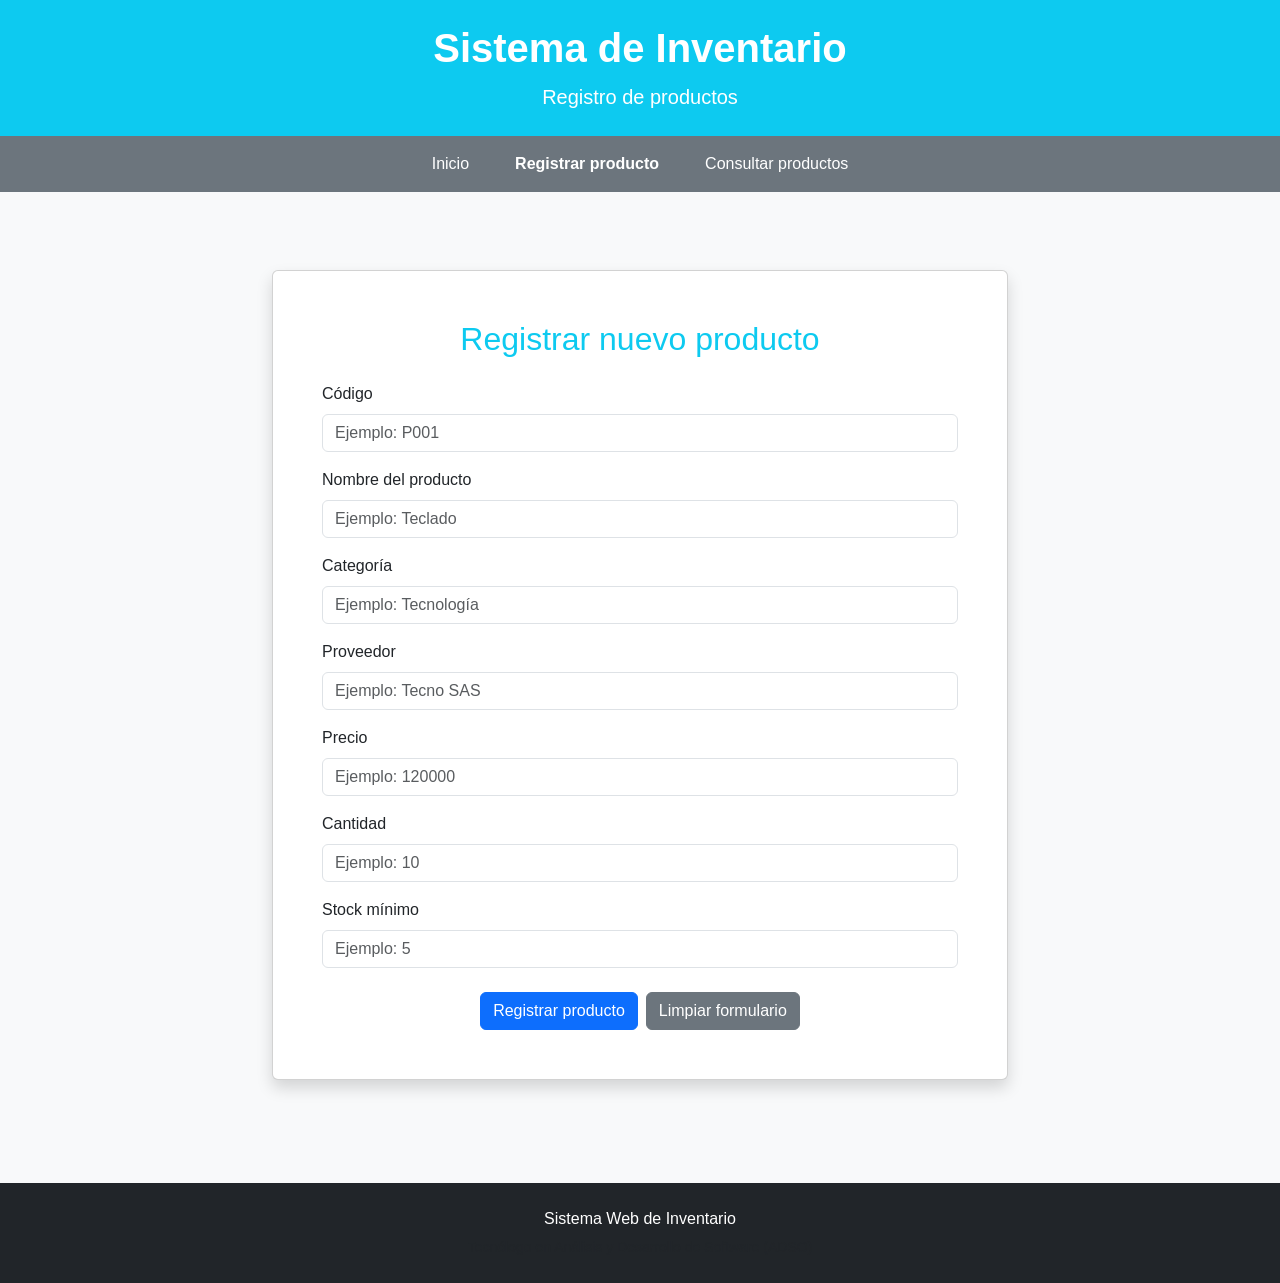
<file: static/registrar.html>
<!DOCTYPE html>
<html lang="es">

<head>
    <meta charset="UTF-8">
    <meta name="viewport" content="width=device-width, initial-scale=1.0">

    <title>Registrar producto</title>

    <!-- Bootstrap CSS -->
    <link href="https://cdn.jsdelivr.net/npm/bootstrap@5.3.8/dist/css/bootstrap.min.css" rel="stylesheet">

    <!-- CSS propio -->
    <link rel="stylesheet" href="css/estilos.css">
</head>

<body class="bg-light">

    <!-- =====================================================
         ENCABEZADO
         ===================================================== -->

    <header class="bg-info text-white text-center py-4 shadow">

        <div class="container">

            <h1 class="fw-bold">
                Sistema de Inventario
            </h1>

            <p class="lead mb-0">
                Registro de productos
            </p>

        </div>

    </header>


    <!-- =====================================================
         MENÚ DE NAVEGACIÓN
         ===================================================== -->

    <nav class="navbar navbar-dark bg-secondary">

        <div class="container justify-content-center">

            <div class="navbar-nav flex-row gap-3">

                <a class="nav-link text-white" href="index.html">
                    Inicio
                </a>

                <a class="nav-link text-white fw-bold" href="registrar.html">
                    Registrar producto
                </a>

                <a class="nav-link text-white" href="productos.html">
                    Consultar productos
                </a>

            </div>

        </div>

    </nav>


    <!-- =====================================================
         CONTENIDO PRINCIPAL
         ===================================================== -->

    <main class="container py-5">

        <div class="row justify-content-center">

            <div class="col-lg-8">

                <section class="card shadow">

                    <div class="card-body p-4">

                        <h2 class="text-center text-info mb-4">
                            Registrar nuevo producto
                        </h2>


                        <!-- =================================================
                             FORMULARIO DE REGISTRO
                             ================================================= -->

                        <form id="formProducto">


                            <!-- Código -->
                            <div class="mb-3">

                                <label for="codigo" class="form-label">
                                    Código
                                </label>

                                <input
                                    type="text"
                                    id="codigo"
                                    name="codigo"
                                    class="form-control"
                                    placeholder="Ejemplo: P001"
                                    required>

                            </div>


                            <!-- Nombre -->
                            <div class="mb-3">

                                <label for="nombre" class="form-label">
                                    Nombre del producto
                                </label>

                                <input
                                    type="text"
                                    id="nombre"
                                    name="nombre"
                                    class="form-control"
                                    placeholder="Ejemplo: Teclado"
                                    required>

                            </div>


                            <!-- Categoría -->
                            <div class="mb-3">

                                <label for="categoria" class="form-label">
                                    Categoría
                                </label>

                                <input
                                    type="text"
                                    id="categoria"
                                    name="categoria"
                                    class="form-control"
                                    placeholder="Ejemplo: Tecnología"
                                    required>

                            </div>


                            <!-- Proveedor -->
                            <div class="mb-3">

                                <label for="proveedor" class="form-label">
                                    Proveedor
                                </label>

                                <input
                                    type="text"
                                    id="proveedor"
                                    name="proveedor"
                                    class="form-control"
                                    placeholder="Ejemplo: Tecno SAS"
                                    required>

                            </div>


                            <!-- Precio -->
                            <div class="mb-3">

                                <label for="precio" class="form-label">
                                    Precio
                                </label>

                                <input
                                    type="number"
                                    id="precio"
                                    name="precio"
                                    class="form-control"
                                    placeholder="Ejemplo: 120000"
                                    min="0"
                                    step="0.01"
                                    required>

                            </div>


                            <!-- Cantidad -->
                            <div class="mb-3">

                                <label for="cantidad" class="form-label">
                                    Cantidad
                                </label>

                                <input
                                    type="number"
                                    id="cantidad"
                                    name="cantidad"
                                    class="form-control"
                                    placeholder="Ejemplo: 10"
                                    min="0"
                                    required>

                            </div>


                            <!-- Stock mínimo -->
                            <div class="mb-3">

                                <label for="stock_minimo" class="form-label">
                                    Stock mínimo
                                </label>

                                <input
                                    type="number"
                                    id="stock_minimo"
                                    name="stock_minimo"
                                    class="form-control"
                                    placeholder="Ejemplo: 5"
                                    min="0"
                                    required>

                            </div>


                            <!-- =================================================
                                 BOTONES
                                 ================================================= -->

                            <div class="d-flex gap-2 justify-content-center mt-4">

                                <button
                                    type="submit"
                                    class="btn btn-primary">

                                    Registrar producto

                                </button>


                                <button
                                    type="reset"
                                    class="btn btn-secondary">

                                    Limpiar formulario

                                </button>

                            </div>

                        </form>

                    </div>

                </section>

            </div>

        </div>

    </main>


    <!-- =====================================================
         PIE DE PÁGINA
         ===================================================== -->

    <footer class="bg-dark text-white text-center py-4">

        <div class="container">

            <p class="mb-1">
                Sistema Web de Inventario
            </p>

            <small class="text-muted">
                Tecnólogo en Análisis y Desarrollo de Software (ADSO)
            </small>

        </div>

    </footer>


    <!-- =====================================================
         JAVASCRIPT
         ===================================================== -->

    <!-- Bootstrap JavaScript -->
    <script src="https://cdn.jsdelivr.net/npm/bootstrap@5.3.3/dist/js/bootstrap.bundle.min.js"></script>

    <!-- JavaScript propio -->
    <script src="js/app.js"></script>

</body>

</html>
</file>
<file: static/css/estilos.css>
* {
 box-sizing: border-box;
}
body {
 margin: 0;
 font-family: Arial, sans-serif;
 background-color: #f4f6f8;
 color: #333;
}
header {
 background-color: #1f4e79;
 color: white;
 text-align: center;
 padding: 30px;
}
header h1 {
 margin: 0;
}
header p {
 margin-top: 10px;
}
@media (max-width: 768px) {
 nav {
 flex-direction: column;
 align-items: center;
 gap: 10px;
 }
}
nav {
 background-color: #163a5c;
 padding: 15px;
 text-align: center;
}
nav a {
 color: white;text-decoration: none;
 margin: 0 15px;
 font-weight: bold;
}
nav a:hover {
 text-decoration: underline;
}
main {
 width: 90%;
 max-width: 1100px;
 margin: 30px auto;
}
section {
 background-color: white;
 padding: 25px;
 margin-bottom: 25px;
 border-radius: 10px;
 box-shadow: 0 2px 8px rgba(0, 0, 0, 0.1);
}
h2 {
 color: #1f4e79;
}
footer {
 background-color: #163a5c; 
 color: white;
 text-align: center;
 padding: 20px;
 margin-top: 30px;
}
table { 
width: 100%; 
border-collapse: collapse; 
margin-top: 20px; 
border: 1px solid black; 
} 
th, td { 
border: 1px solid black; 
padding: 12px; text-align: center;
} 
th { background-color: #2c3e50; 
color: white; }
.form {
    margin: 0 auto;
    max-width: 600px;
}
.tabla-responsive {
 overflow-x: auto;
}

.producto {
    background-color: #f9f9f9;
    margin: 20px 0;
    padding-top: 15px;
    padding-bottom: 15px;
    padding-right: 50px;
    padding-left: 50px;
    border-radius: 5px;
    box-shadow: 0 2px 5px rgba(0, 0, 0, 0.1);
}
.productos{
    display:flex;
    flex-direction: column;
    align-items: center;
    gap: 20px;
    width: 100%;
}
</file>
